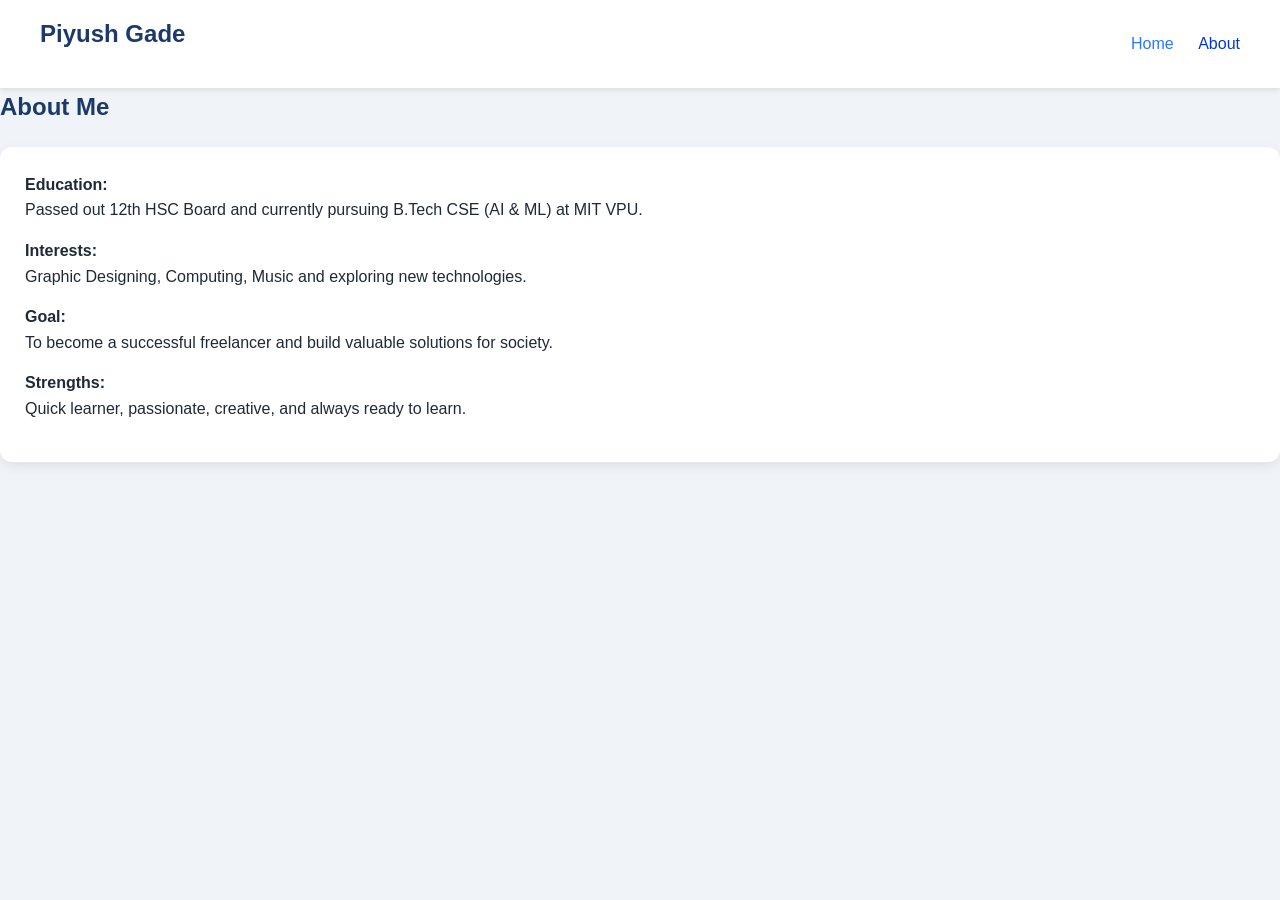
<file: about.html>
<!DOCTYPE html>
<html lang="en">
<head>
    <meta charset="UTF-8">
    <title>About Me - Piyush Gade</title>
    <link rel="stylesheet" href="style.css">
</head>
<body>

<!-- Navbar -->
<nav class="navbar">
    <h2>Piyush Gade</h2>
    <div>
        <a href="index.html">Home</a>
        <a href="about.html" class="active">About</a>
    </div>
</nav>

<!-- About Section -->
<section class="about-container">

    <h1>About Me</h1>

    <div class="about-card">
        <p><strong>Education:</strong><br>
        Passed out 12th HSC Board and currently pursuing B.Tech CSE (AI & ML) at MIT VPU.</p>

        <p><strong>Interests:</strong><br>
        Graphic Designing, Computing, Music and exploring new technologies.</p>

        <p><strong>Goal:</strong><br>
        To become a successful freelancer and build valuable solutions for society.</p>

        <p><strong>Strengths:</strong><br>
        Quick learner, passionate, creative, and always ready to learn.</p>
    </div>

</section>

</body>
</html>
</file>
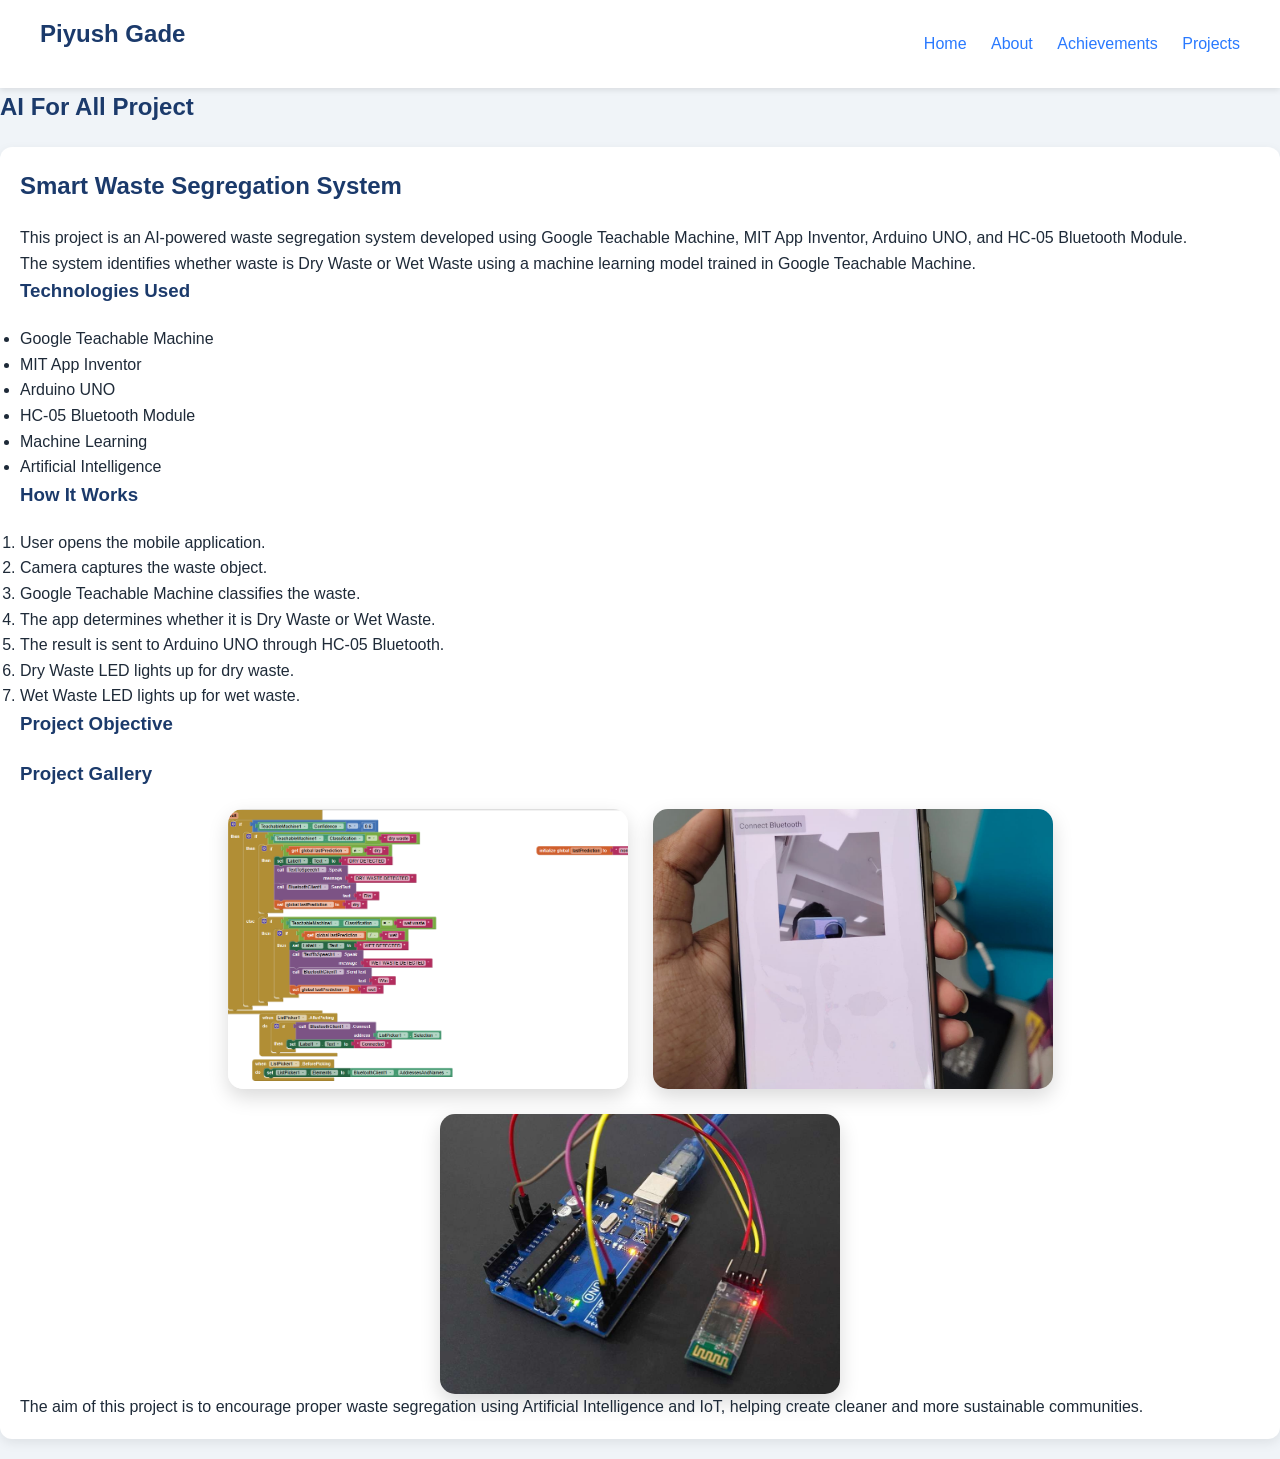
<file: ai4all.html>
<!DOCTYPE html>
<html lang="en">
<head>
    <meta charset="UTF-8">
    <title>AI For All Project</title>
    <link rel="stylesheet" href="style.css">
</head>
<body>

<nav class="navbar">
    <h2>Piyush Gade</h2>
    <div>
        <a href="index.html">Home</a>
        <a href="about.html">About</a>
        <a href="achievements.html">Achievements</a>
        <a href="projects.html">Projects</a>
    </div>
</nav>

<section class="projects-container">

    <h1>AI For All Project</h1>

    <div class="project-card">

        <div class="project-info">

            <h2>Smart Waste Segregation System</h2>

            <p>
                This project is an AI-powered waste segregation system developed
                using Google Teachable Machine, MIT App Inventor, Arduino UNO,
                and HC-05 Bluetooth Module.
            </p>

            <p>
                The system identifies whether waste is Dry Waste or Wet Waste
                using a machine learning model trained in Google Teachable Machine.
            </p>

            <h3>Technologies Used</h3>

            <ul>
                <li>Google Teachable Machine</li>
                <li>MIT App Inventor</li>
                <li>Arduino UNO</li>
                <li>HC-05 Bluetooth Module</li>
                <li>Machine Learning</li>
                <li>Artificial Intelligence</li>
            </ul>

            <h3>How It Works</h3>

            <ol>
                <li>User opens the mobile application.</li>
                <li>Camera captures the waste object.</li>
                <li>Google Teachable Machine classifies the waste.</li>
                <li>The app determines whether it is Dry Waste or Wet Waste.</li>
                <li>The result is sent to Arduino UNO through HC-05 Bluetooth.</li>
                <li>Dry Waste LED lights up for dry waste.</li>
                <li>Wet Waste LED lights up for wet waste.</li>
            </ol>

            <h3>Project Objective</h3>
<h3>Project Gallery</h3>

<div class="gallery">
    <img src="assets/Screenshot 2026-06-17 094145.png" alt="MIT App Inventor">
    <img src="assets/WhatsApp Image 2026-06-17 at 10.01.19 AM.jpeg" alt="Waste Detection App">
    <img src="assets/WhatsApp Image 2026-06-17 at 9.41.22 AM.jpeg" alt="Arduino and HC-05">
</div>
            <p>
                The aim of this project is to encourage proper waste
                segregation using Artificial Intelligence and IoT,
                helping create cleaner and more sustainable communities.
            </p>

        </div>

    </div>

</section>

</body>
</html>
</file>
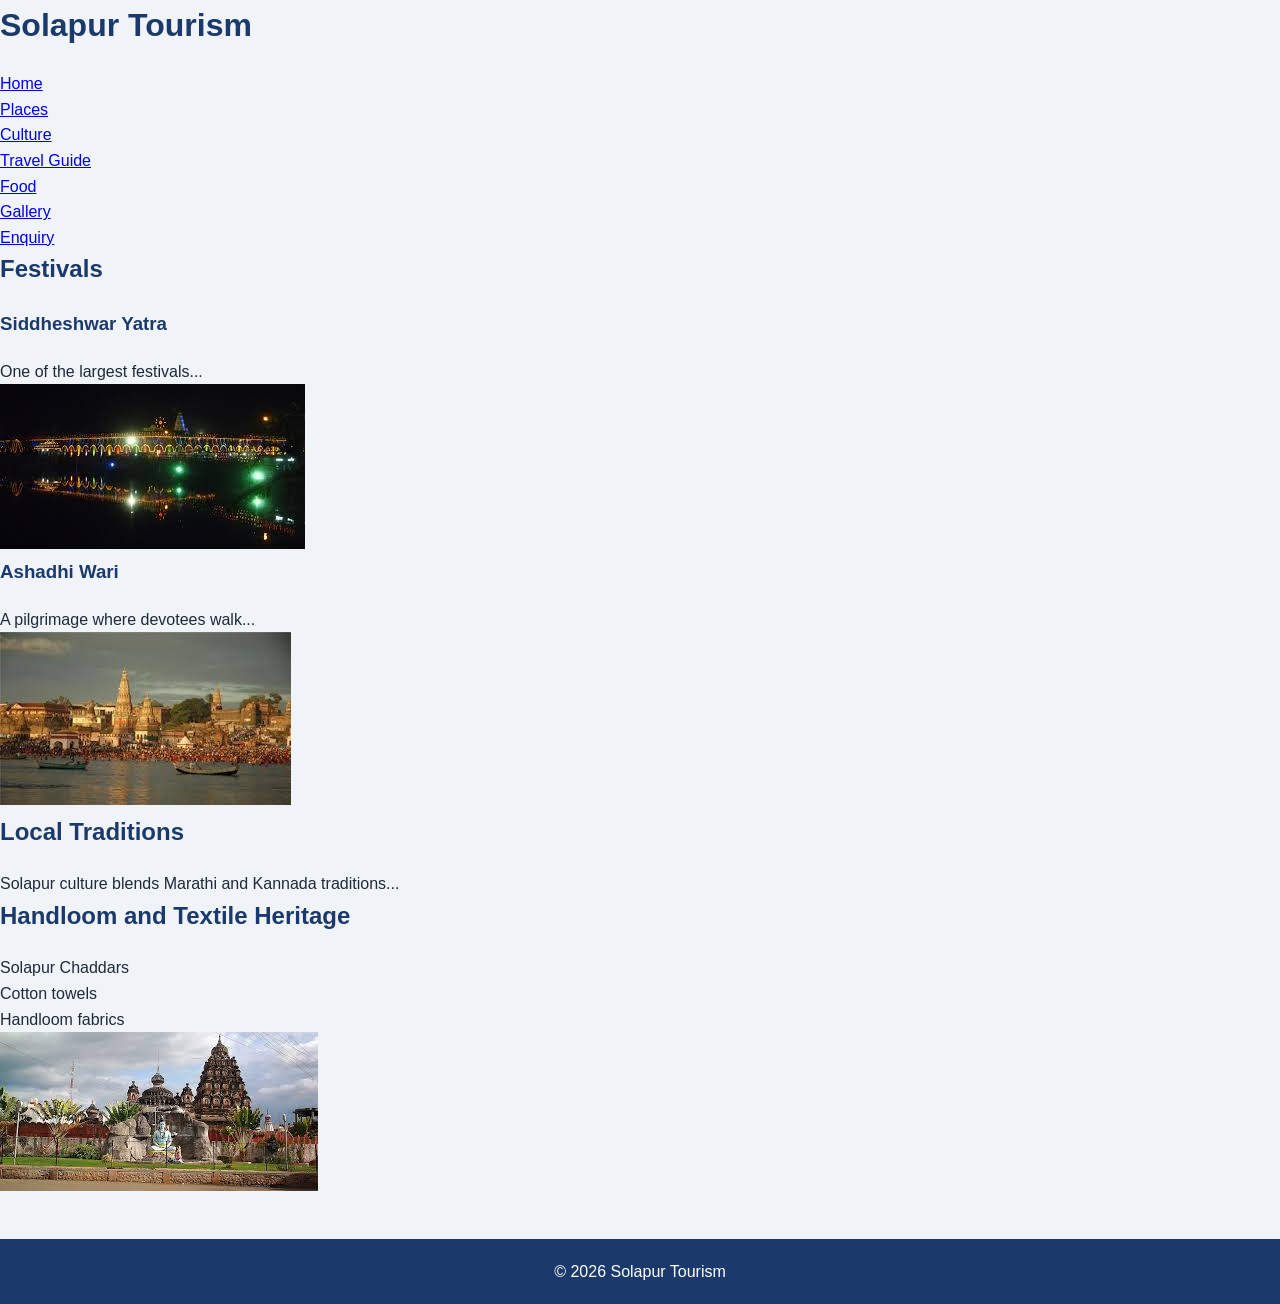
<file: culture.html>
<!DOCTYPE html>
<html lang="en">
<head>
  <meta charset="UTF-8">
  <title>Culture - Solapur</title>
  <link rel="stylesheet" href="style.css">
</head>
<body>
<header>
  <h1>Solapur Tourism</h1>
  <nav>
    <ul>
      <li><a href="home.html">Home</a></li>
      <li><a href="places.html">Places</a></li>
      <li><a href="culture.html">Culture</a></li>
      <li><a href="travel.html">Travel Guide</a></li>
      <li><a href="food.html">Food</a></li>
      <li><a href="gallery.html">Gallery</a></li>
      <li><a href="enquiry.html">Enquiry</a></li>
    </ul>
  </nav>
</header>
<main>
  <h2>Festivals</h2>
  <h3>Siddheshwar Yatra</h3>
  <p>One of the largest festivals...</p>
  <img src="images/siddeshwar_night.jpg" alt="Siddheshwar Yatra Night View">

  <h3>Ashadhi Wari</h3>
  <p>A pilgrimage where devotees walk...</p>
  <img src="images/pandharpur1.jpg" alt="Ashadhi Wari Pilgrimage">

  <h2>Local Traditions</h2>
  <p>Solapur culture blends Marathi and Kannada traditions...</p>

  <h2>Handloom and Textile Heritage</h2>
  <ul>
    <li>Solapur Chaddars</li>
    <li>Cotton towels</li>
    <li>Handloom fabrics</li>
  </ul>
  <img src="images/tuljapur2.jpg" alt="Traditional Handloom Design">
</main>
<footer>
  <p>&copy; 2026 Solapur Tourism</p>
</footer>
</body>
</html>
</file>
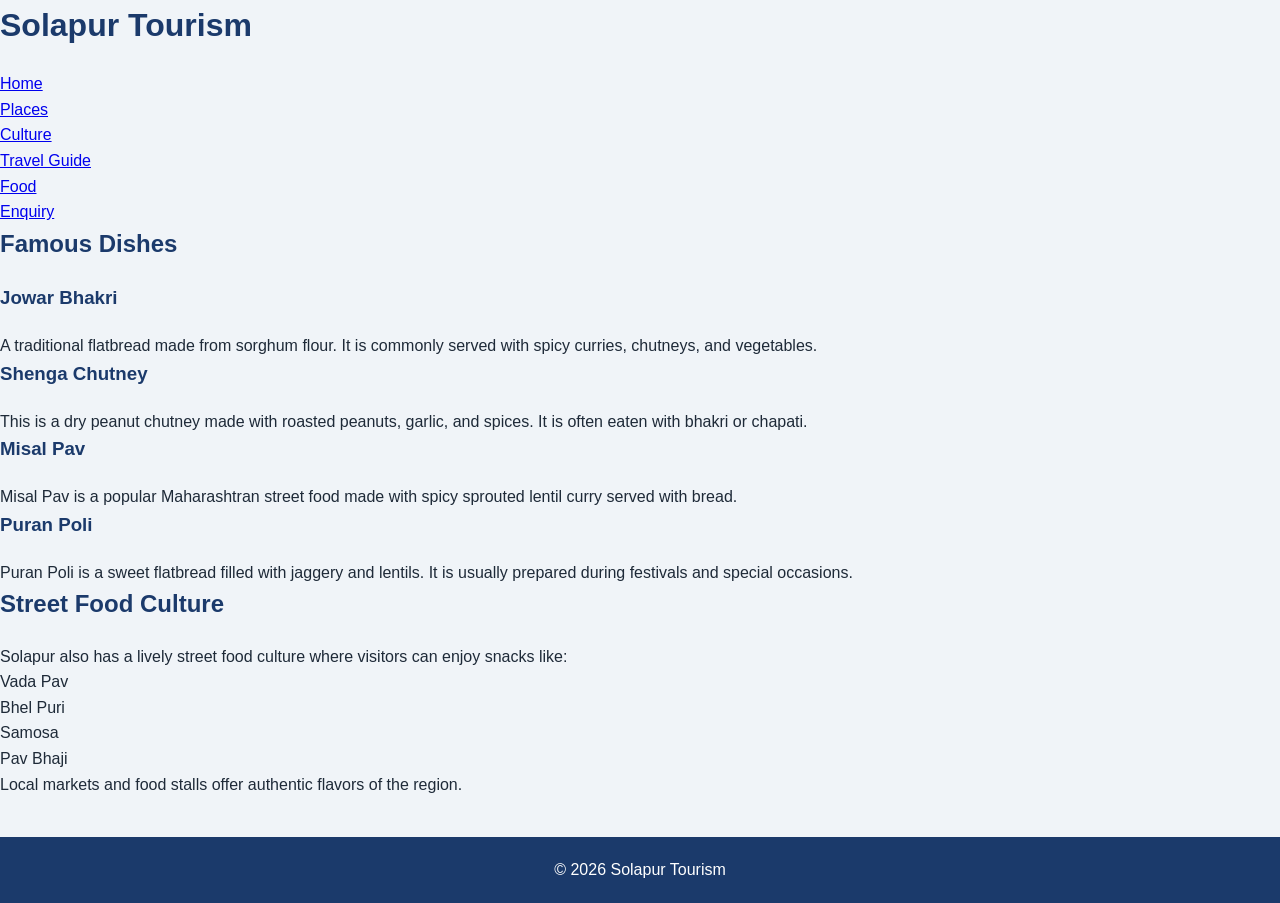
<file: food.html>
<!DOCTYPE html>
<html lang="en">
<head>
  <meta charset="UTF-8">
  <title>Food - Solapur</title>
  <link rel="stylesheet" href="style.css">
</head>
<body>
<header>
  <h1>Solapur Tourism</h1>
  <nav>
    <ul>
      <li><a href="home.html">Home</a></li>
      <li><a href="places.html">Places</a></li>
      <li><a href="culture.html">Culture</a></li>
      <li><a href="travel.html">Travel Guide</a></li>
      <li><a href="food.html">Food</a></li>
      <li><a href="enquiry.html">Enquiry</a></li>
    </ul>
  </nav>
</header>
<main>
  <h2>Famous Dishes</h2>

  <h3>Jowar Bhakri</h3>
  <p>A traditional flatbread made from sorghum flour. It is commonly served with spicy curries, chutneys, and vegetables.</p>

  <h3>Shenga Chutney</h3>
  <p>This is a dry peanut chutney made with roasted peanuts, garlic, and spices. It is often eaten with bhakri or chapati.</p>

  <h3>Misal Pav</h3>
  <p>Misal Pav is a popular Maharashtran street food made with spicy sprouted lentil curry served with bread.</p>

  <h3>Puran Poli</h3>
  <p>Puran Poli is a sweet flatbread filled with jaggery and lentils. It is usually prepared during festivals and special occasions.</p>

  <h2>Street Food Culture</h2>
  <p>Solapur also has a lively street food culture where visitors can enjoy snacks like:</p>
  <ul>
    <li>Vada Pav</li>
    <li>Bhel Puri</li>
    <li>Samosa</li>
    <li>Pav Bhaji</li>
  </ul>
  <p>Local markets and food stalls offer authentic flavors of the region.</p>
</main>
<footer>
  <p>&copy; 2026 Solapur Tourism</p>
</footer>
</body>
</html>
</file>
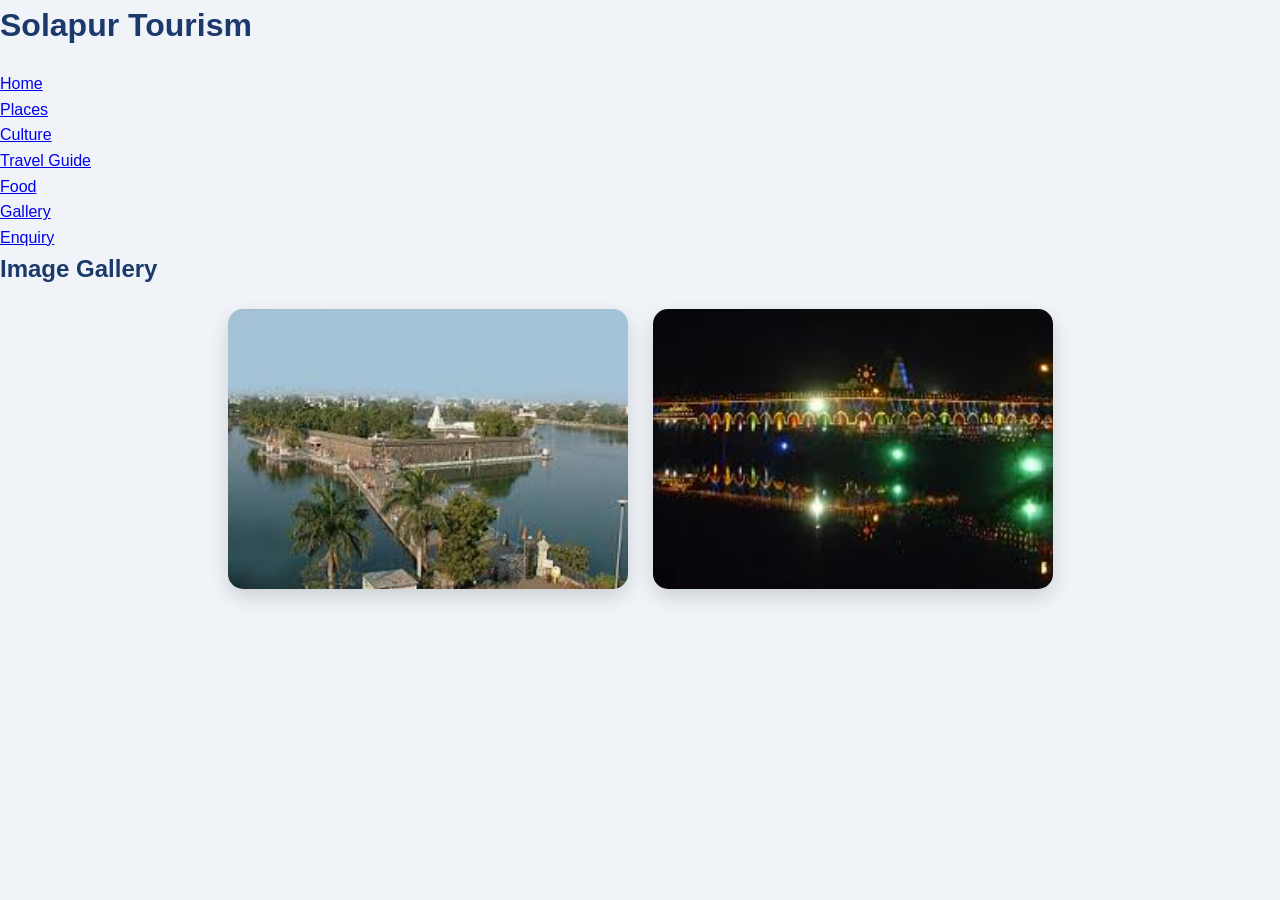
<file: gallery.html>
<!DOCTYPE html>
<html lang="en">
<head>
  <meta charset="UTF-8">
  <title>Gallery - Solapur Tourism</title>
  <link rel="stylesheet" href="style.css">
</head>
<body>
<header>
  <h1>Solapur Tourism</h1>
  <nav>
    <ul>
      <li><a href="home.html">Home</a></li>
      <li><a href="places.html">Places</a></li>
      <li><a href="culture.html">Culture</a></li>
      <li><a href="travel.html">Travel Guide</a></li>
      <li><a href="food.html">Food</a></li>
      <li><a href="gallery.html">Gallery</a></li>
      <li><a href="enquiry.html">Enquiry</a></li>
    </ul>
  </nav>
</header>
<main>
  <h2>Image Gallery</h2>
  <div class="gallery">
    <img src="images/siddeshwar.jpg" alt="Siddheshwar Temple">
    <img src="images/siddeshwar_night.jpg" alt="Siddheshwar Temple at Night">
</file>
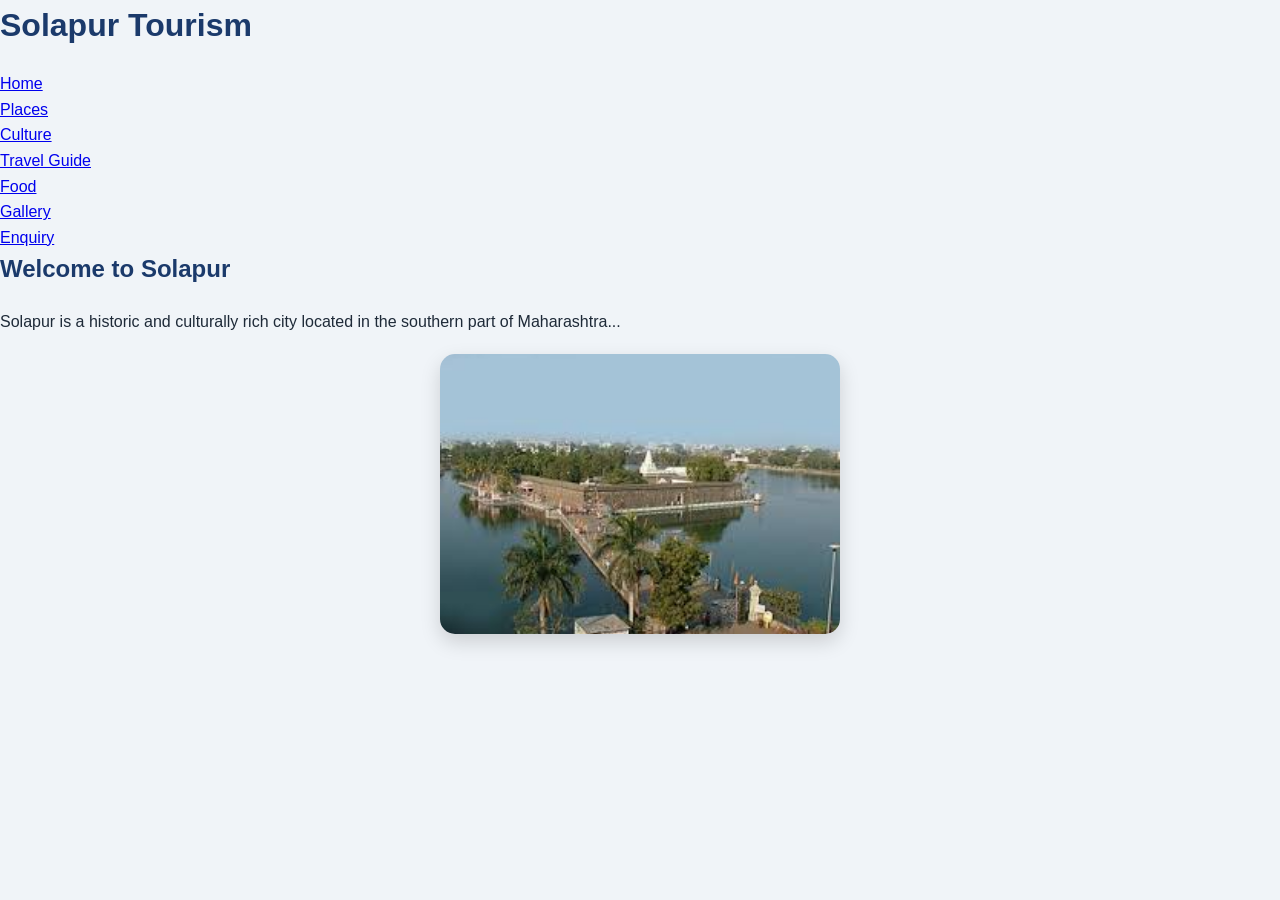
<file: home.html>
<!DOCTYPE html>
<html lang="en">
<head>
  <meta charset="UTF-8">
  <title>Home - Solapur</title>
  <link rel="stylesheet" href="style.css">
</head>
<body>
<header>
  <h1>Solapur Tourism</h1>
  <nav>
    <ul>
      <li><a href="home.html">Home</a></li>
      <li><a href="places.html">Places</a></li>
      <li><a href="culture.html">Culture</a></li>
      <li><a href="travel.html">Travel Guide</a></li>
      <li><a href="food.html">Food</a></li>
      <li><a href="gallery.html">Gallery</a></li>
      <li><a href="enquiry.html">Enquiry</a></li>
    </ul>
  </nav>
</header>
<main>
  <h2>Welcome to Solapur</h2>
  <p>Solapur is a historic and culturally rich city located in the southern part of Maharashtra...</p>
  <div class="gallery">
    <img src="images/siddeshwar.jpg" alt="Siddheshwar Temple">
</file>
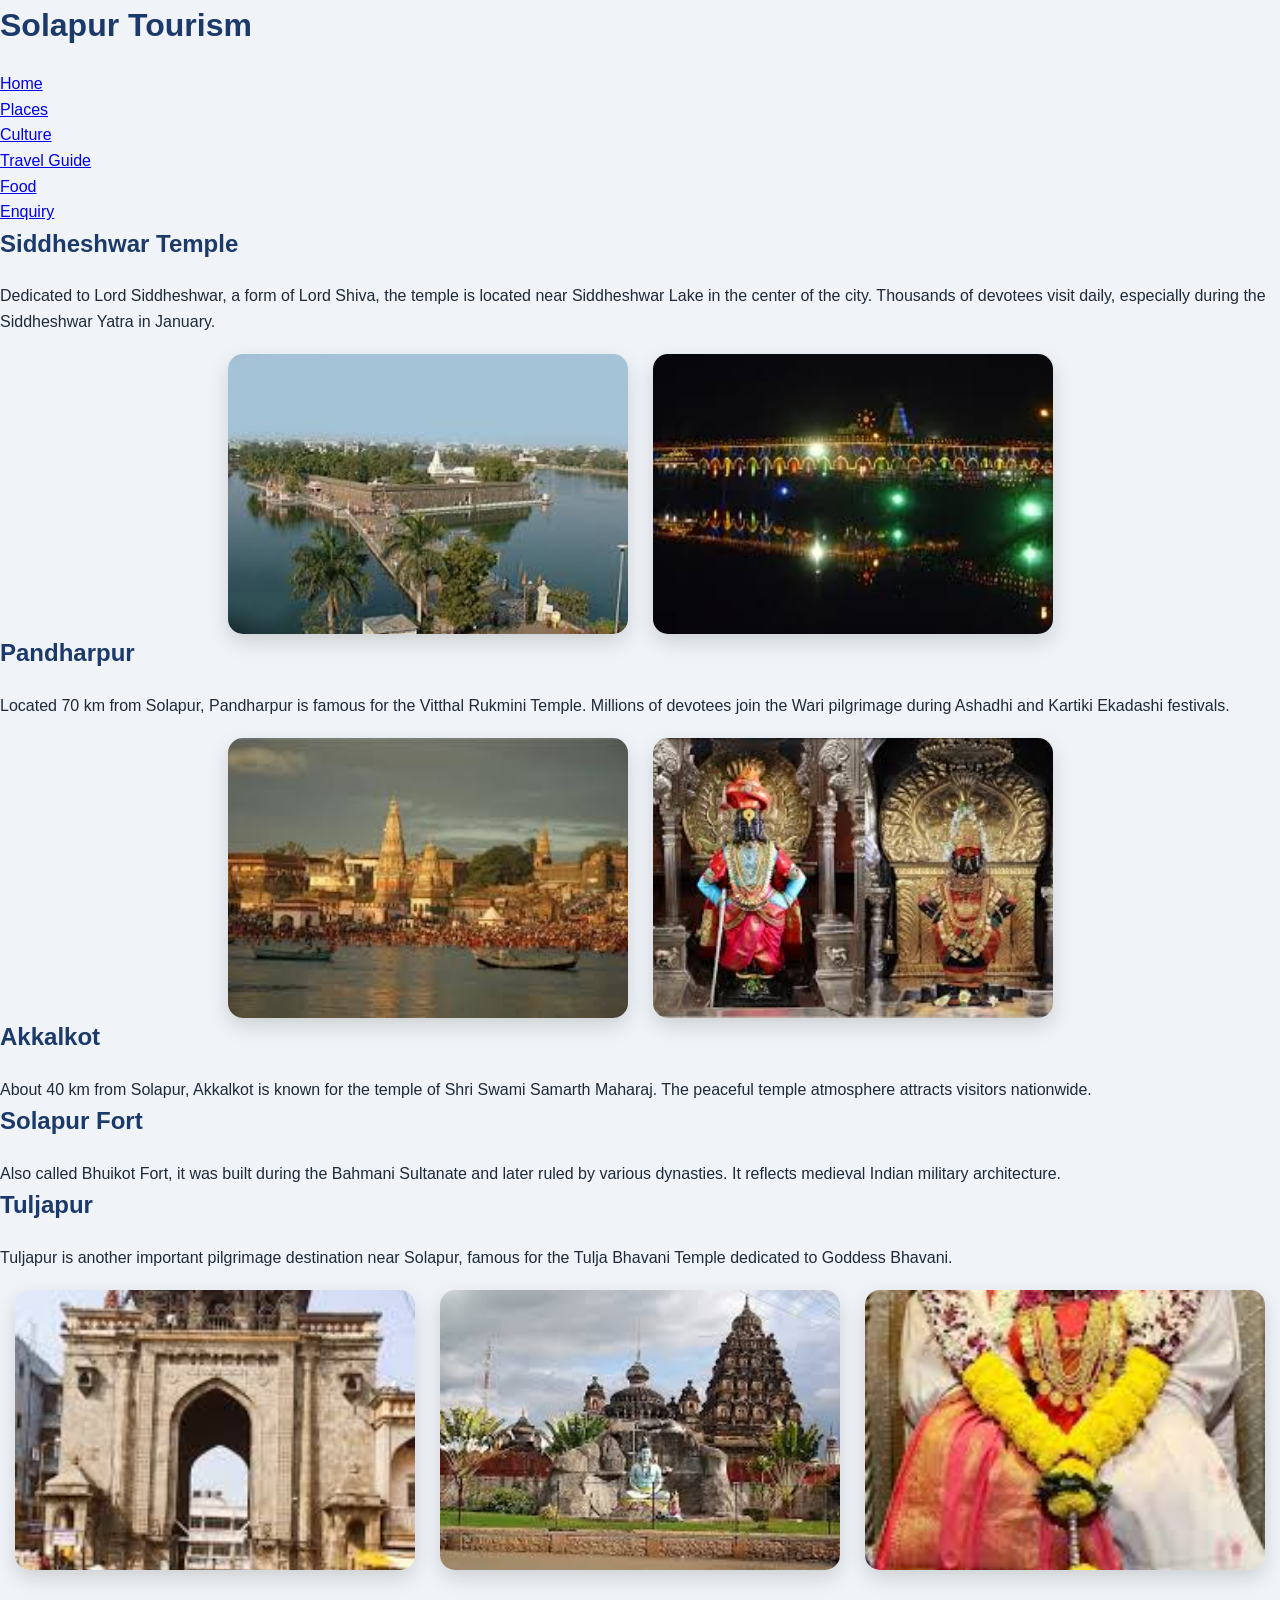
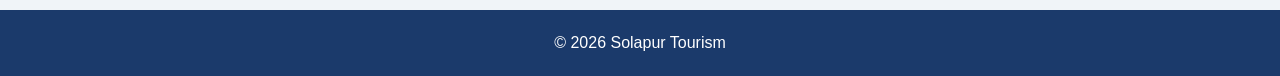
<file: places.html>
<!DOCTYPE html>
<html lang="en">
<head>
  <meta charset="UTF-8">
  <title>Places - Solapur</title>
  <link rel="stylesheet" href="style.css">
</head>
<body>
<header>
  <h1>Solapur Tourism</h1>
  <nav>
    <ul>
      <li><a href="home.html">Home</a></li>
      <li><a href="places.html">Places</a></li>
      <li><a href="culture.html">Culture</a></li>
      <li><a href="travel.html">Travel Guide</a></li>
      <li><a href="food.html">Food</a></li>
      <li><a href="enquiry.html">Enquiry</a></li>
    </ul>
  </nav>
</header>
<main>
  <h2>Siddheshwar Temple</h2>
  <p>Dedicated to Lord Siddheshwar, a form of Lord Shiva, the temple is located near Siddheshwar Lake in the center of the city. Thousands of devotees visit daily, especially during the Siddheshwar Yatra in January.</p>
  <div class="gallery">
    <img src="images/siddeshwar.jpg" alt="Siddheshwar Temple">
    <img src="images/siddeshwar_night.jpg" alt="Siddheshwar Temple at Night">
  </div>

  <h2>Pandharpur</h2>
  <p>Located 70 km from Solapur, Pandharpur is famous for the Vitthal Rukmini Temple. Millions of devotees join the Wari pilgrimage during Ashadhi and Kartiki Ekadashi festivals.</p>
  <div class="gallery">
    <img src="images/pandharpur1.jpg" alt="Pandharpur Temple View 1">
    <img src="images/pandharpur2.jpg" alt="Pandharpur Temple View 2">
  </div>

  <h2>Akkalkot</h2>
  <p>About 40 km from Solapur, Akkalkot is known for the temple of Shri Swami Samarth Maharaj. The peaceful temple atmosphere attracts visitors nationwide.</p>
  <!-- No images provided for Akkalkot, so just text -->

  <h2>Solapur Fort</h2>
  <p>Also called Bhuikot Fort, it was built during the Bahmani Sultanate and later ruled by various dynasties. It reflects medieval Indian military architecture.</p>
  <!-- No images provided for Solapur Fort, so just text -->

  <h2>Tuljapur</h2>
  <p>Tuljapur is another important pilgrimage destination near Solapur, famous for the Tulja Bhavani Temple dedicated to Goddess Bhavani.</p>
  <div class="gallery">
    <img src="images/tuljapur1.jpg" alt="Tuljapur Temple View 1">
    <img src="images/tuljapur2.jpg" alt="Tuljapur Temple View 2">
    <img src="images/tuljapur3.jpg" alt="Tuljapur Temple View 3">
  </div>
</main>
<footer>
  <p>&copy; 2026 Solapur Tourism</p>
</footer>
</body>
</html>
</file>
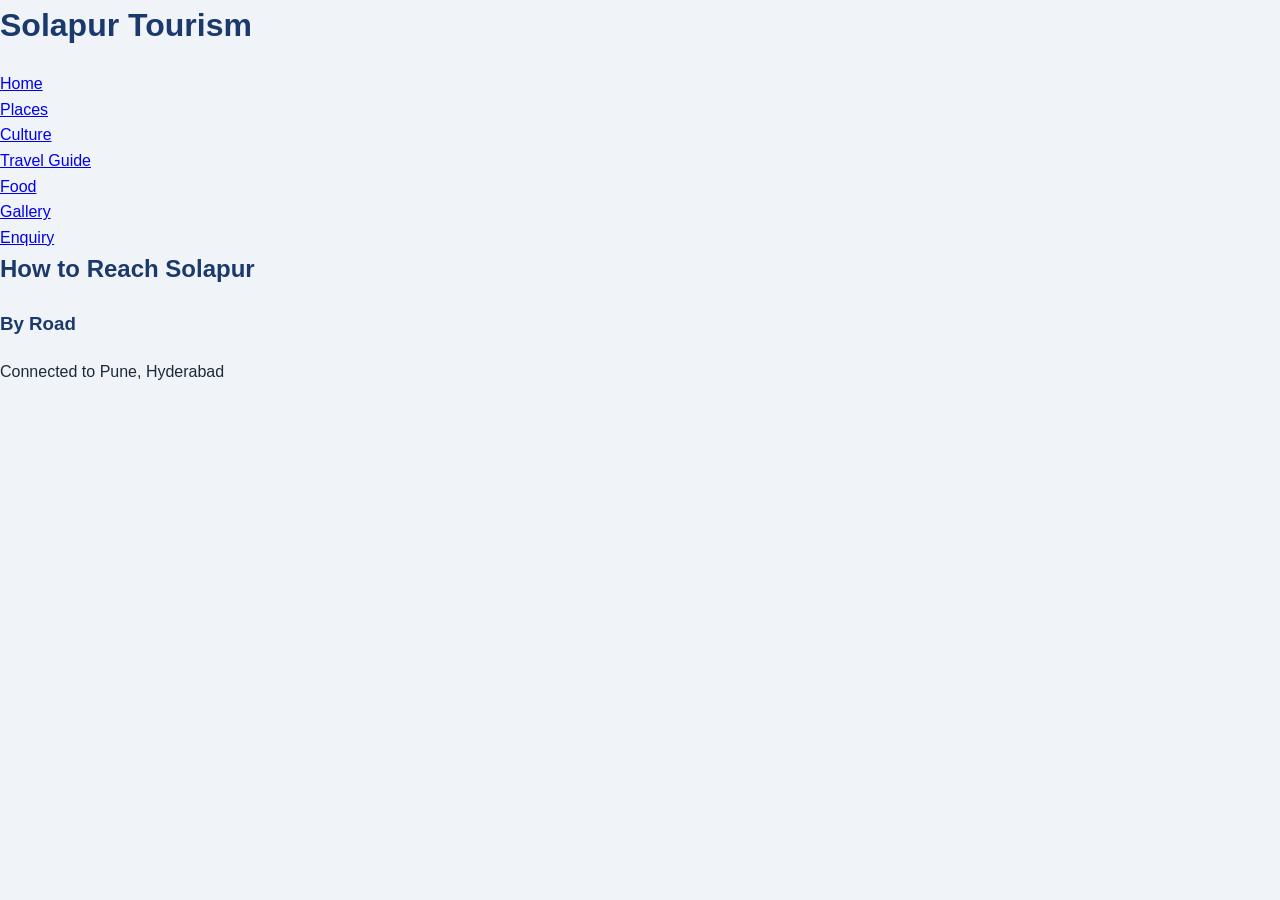
<file: travel.html>
<!DOCTYPE html>
<html lang="en">
<head>
  <meta charset="UTF-8">
  <title>Travel Guide - Solapur</title>
  <link rel="stylesheet" href="style.css">
</head>
<body>
<header>
  <h1>Solapur Tourism</h1>
  <nav>
    <ul>
      <li><a href="home.html">Home</a></li>
      <li><a href="places.html">Places</a></li>
      <li><a href="culture.html">Culture</a></li>
      <li><a href="travel.html">Travel Guide</a></li>
      <li><a href="food.html">Food</a></li>
      <li><a href="gallery.html">Gallery</a></li>
      <li><a href="enquiry.html">Enquiry</a></li>
    </ul>
  </nav>
</header>
<main>
  <h2>How to Reach Solapur</h2>
  <h3>By Road</h3>
  <p>Connected to Pune, Hyderabad
</file>
<file: style.css>
/* Reset & basic styles */
* {
    margin: 0;
    padding: 0;
    box-sizing: border-box;
    font-family: 'Segoe UI', Tahoma, Geneva, Verdana, sans-serif;
}

body {
    background-color: #f0f4f8;
    color: #1e2a38;
    line-height: 1.6;
    font-size: 16px;
}

/* Navbar */
nav.navbar {
    display: flex;
    justify-content: space-between;
    align-items: center;
    padding: 15px 40px;
    background-color: #ffffff;
    box-shadow: 0 2px 6px rgba(0,0,0,0.1);
    position: sticky;
    top: 0;
    z-index: 1000;
}

nav.navbar h2 {
    color: #1b3a6b;
}

nav.navbar a {
    margin-left: 20px;
    text-decoration: none;
    color: #2979ff;
    font-weight: 500;
    transition: color 0.3s;
}

nav.navbar a:hover,
nav.navbar a.active {
    color: #0039cb;
}

/* Container */
.container {
    width: 90%;
    max-width: 1200px;
    margin: auto;
    padding: 40px 0;
}

/* Headings */
h1, h2, h3 {
    color: #1b3a6b;
    margin-bottom: 20px;
}

/* About Card */
.about-card {
    background-color: #ffffff;
    padding: 25px;
    border-radius: 12px;
    box-shadow: 0 4px 12px rgba(0,0,0,0.08);
    transition: transform 0.3s, box-shadow 0.3s;
}

.about-card:hover {
    transform: translateY(-5px);
    box-shadow: 0 6px 18px rgba(0,0,0,0.15);
}

.about-card p {
    margin-bottom: 15px;
}

/* Profile Card (index.html) */
.card {
    background-color: #ffffff;
    padding: 40px;
    border-radius: 12px;
    box-shadow: 0 4px 12px rgba(0,0,0,0.08);
    text-align: center;
    max-width: 600px;
    margin: 60px auto;
    transition: transform 0.3s, box-shadow 0.3s;
}

.card:hover {
    transform: translateY(-5px);
    box-shadow: 0 6px 18px rgba(0,0,0,0.15);
}

.profile-img {
    width: 150px;
    height: 150px;
    object-fit: cover;
    border-radius: 50%;
    margin-bottom: 20px;
}

.subtitle {
    color: #555;
    margin-bottom: 20px;
}

.description {
    margin-bottom: 25px;
    line-height: 1.5;
}

/* Buttons */
.buttons .btn,
.btn {
    display: inline-block;
    background-color: #2979ff;
    color: #fff;
    padding: 10px 20px;
    margin: 5px;
    border-radius: 6px;
    text-decoration: none;
    font-weight: 600;
    transition: background-color 0.3s, transform 0.2s;
}

.buttons .btn:hover,
.btn:hover {
    background-color: #0039cb;
    transform: translateY(-2px);
}

.btn-outline {
    border: 2px solid #2979ff;
    color: #2979ff;
    background-color: transparent;
}

.btn-outline:hover {
    background-color: #2979ff;
    color: #fff;
    transform: translateY(-2px);
}

/* Achievements and Projects Cards */
.achievement-card,
.project-card {
    display: flex;
    gap: 20px;
    background-color: #ffffff;
    padding: 20px;
    border-radius: 12px;
    box-shadow: 0 4px 12px rgba(0,0,0,0.08);
    margin-bottom: 20px;
    transition: transform 0.3s, box-shadow 0.3s;
}

.achievement-card:hover,
.project-card:hover {
    transform: translateY(-5px);
    box-shadow: 0 6px 18px rgba(0,0,0,0.15);
}

.achievement-card img,
.project-card img {
    width: 150px;
    height: 150px;
    object-fit: cover;
    border-radius: 12px;
}

.achievement-info,
.project-info {
    flex: 1;
}

/* Footer */
footer {
    text-align: center;
    padding: 20px 0;
    background-color: #1b3a6b;
    color: #ffffff;
    margin-top: 40px;
}

/* Responsive */
@media screen and (max-width: 768px) {
    nav.navbar {
        flex-direction: column;
        align-items: flex-start;
    }

    nav.navbar a {
        margin-left: 0;
        margin-top: 10px;
    }

    .achievement-card,
    .project-card {
        flex-direction: column;
        align-items: center;
    }

    .achievement-card img,
    .project-card img {
        width: 100%;
        height: auto;
    }

    .card {
        margin: 40px 20px;
        padding: 30px;
    }
}
.project-nav {
    display: flex;
    gap: 15px;
    margin: 20px 0 30px;
}

.project-btn {
    text-decoration: none;
    background: #1f4b8f;
    color: white;
    padding: 10px 20px;
    border-radius: 8px;
    font-weight: 600;
    transition: 0.3s;
}

.project-btn:hover {
    background: #16386b;
}
.gallery {
    display: flex;
    justify-content: center;
    flex-wrap: wrap;
    gap: 25px;
    margin-top: 20px;
}

.gallery img {
    width: 400px;
    height: 280px;
    object-fit: cover;

    border-radius: 15px;

    box-shadow: 0 8px 20px rgba(0,0,0,0.15);

    transition: all 0.3s ease;
}

.gallery img:hover {
    transform: scale(1.05);

    box-shadow: 0 12px 30px rgba(0,0,0,0.25);
}
</file>
